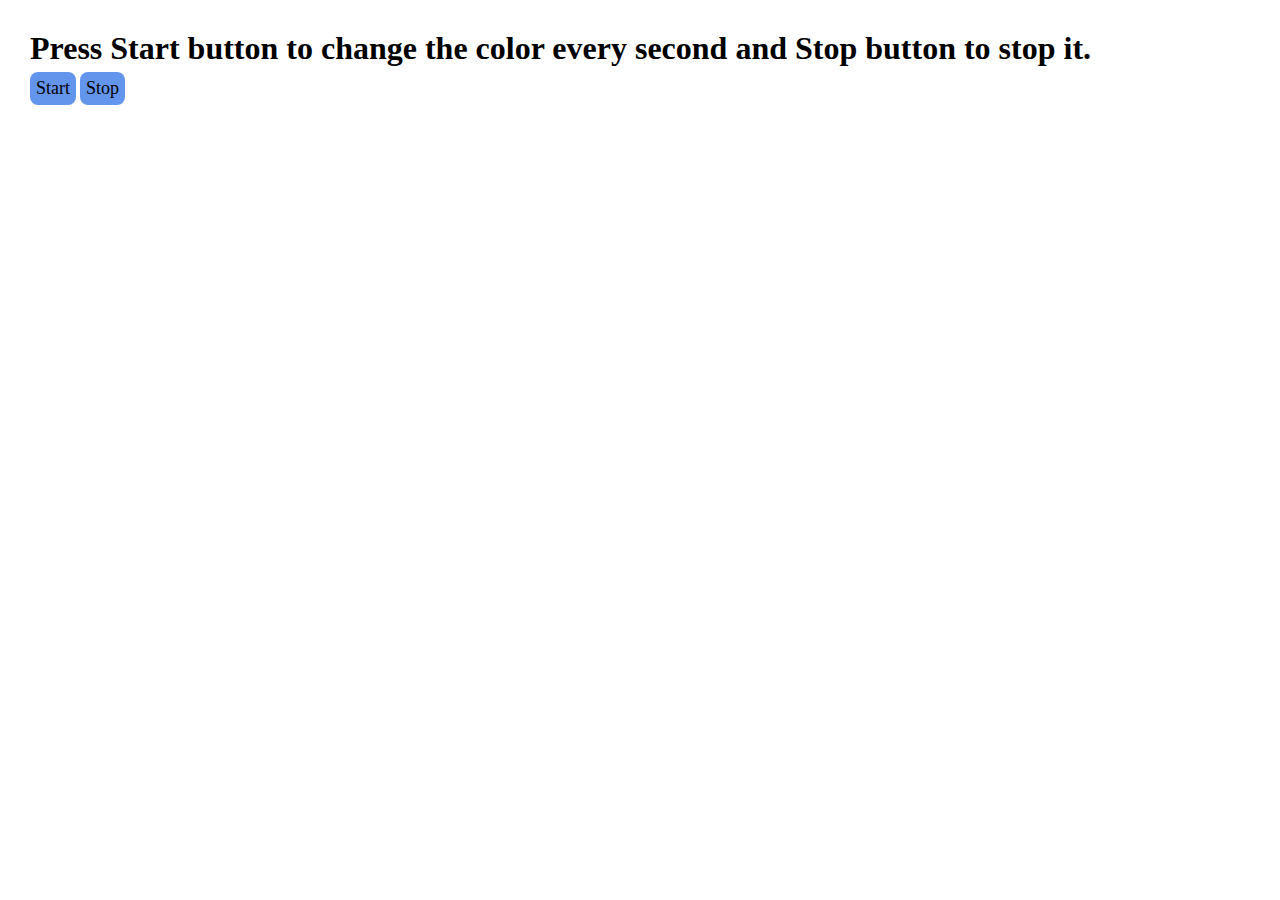
<file: Async/Project1/index.html>
<!DOCTYPE html>
<html lang="en">
<head>
    <meta charset="UTF-8">
    <meta name="viewport" content="width=device-width, initial-scale=1.0">
    <link rel="stylesheet" href="./style.css">
    <title>Document</title>
</head>
<body>
    <h1>Press Start button to change the color every second and Stop button to stop it.</h1>
    <button id="start">Start</button>
    <button id="stop">Stop</button>
    <script src="./script.js"></script>
</body>
</html>
</file>
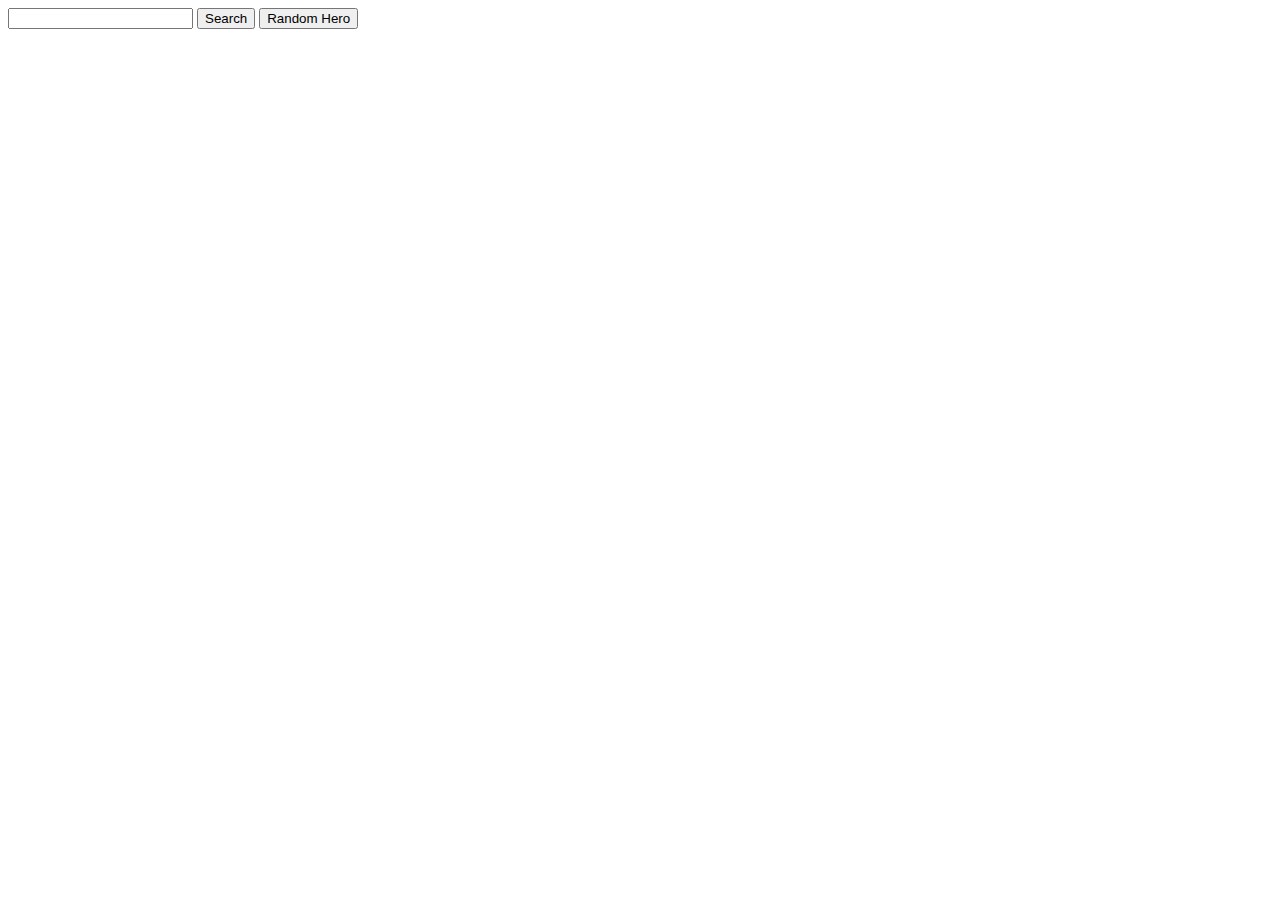
<file: Async/Project2/index.html>
<!DOCTYPE html>
<html lang="en">
<head>
    <meta charset="UTF-8">
    <meta http-equiv="X-UA-Compatible" content="IE=edge">
    <meta name="viewport" content="width=device-width, initial-scale=1.0">
    <title>Document</title>
</head>
<body>
    <input type="text" id="searchHero">
    <button id="search">Search</button>
    <button id="randomHero">Random Hero</button>
    <div id="result">
    </div>
    <p id="heroName"></p>
    <script src="./script.js"></script>
</body>
</html>
</file>
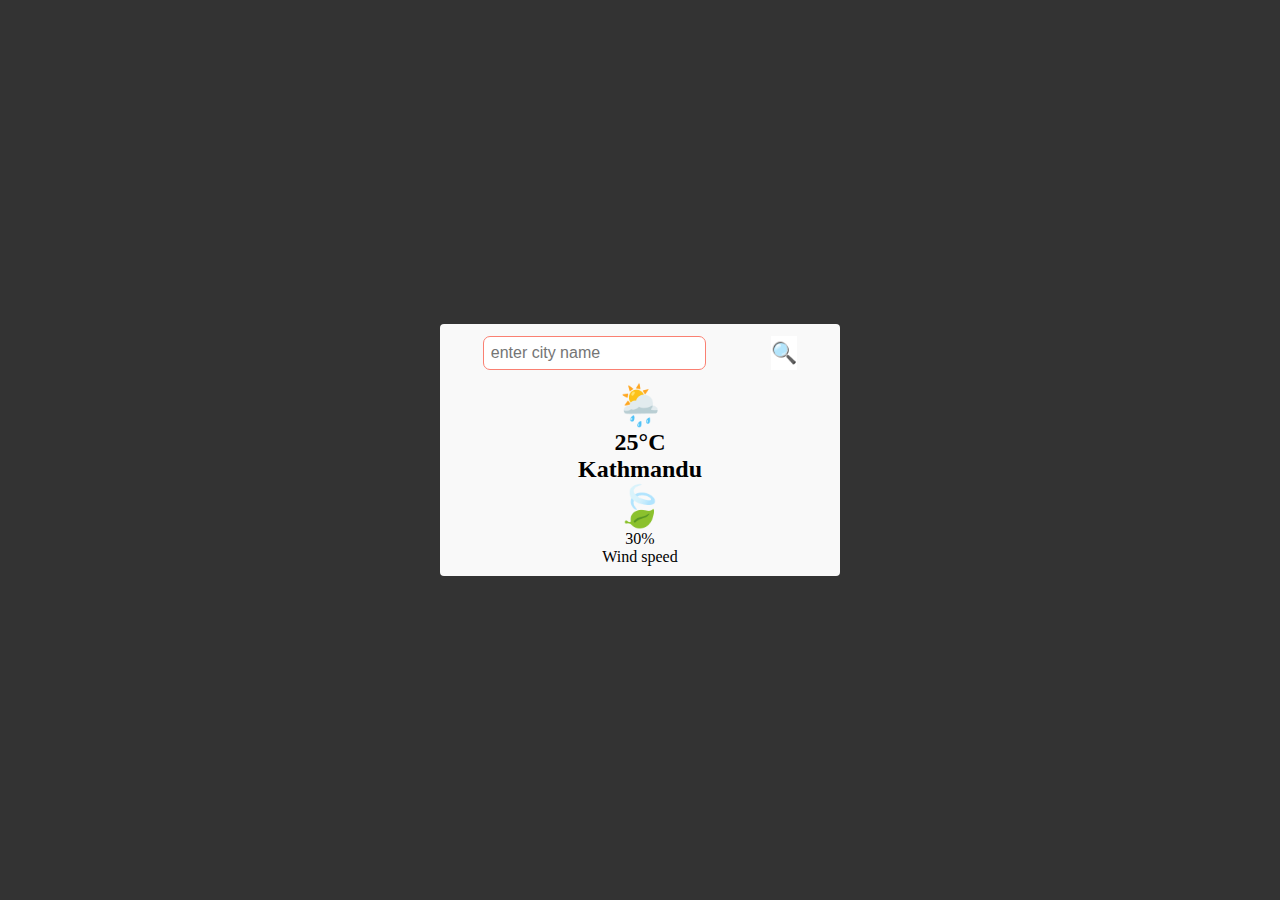
<file: Async/Weather/index.html>
<!DOCTYPE html>
<html lang="en">
<head>
    <meta charset="UTF-8">
    <meta name="viewport" content="width=device-width, initial-scale=1.0">
    <link rel="stylesheet" href="./style.css">
    <title>Document</title>
</head>
<body>
   <div class="card">
    <div class="search">
        <input type="text" placeholder="enter city name" class="text">
        <button class="searched">🔍</button>
    </div>
    <div class="error">
        <p>Invalid city name</p>
    </div>
    <div class="weather">
        <h3 class="weather-icon">🌦️</h3>
        <h2 class="temp">25°C</h2>
        <h2 class="city">Kathmandu</h2>
        <div class="details">
            <div class="col">
                <h3>🍃</h3>
                <div>
                    <p class="wind">30%</p>
                    <p>Wind speed</p>
                </div>
            </div>
        </div>
    </div>
   </div> 
   <script src="./script.js"></script>
</body>
</html>
</file>
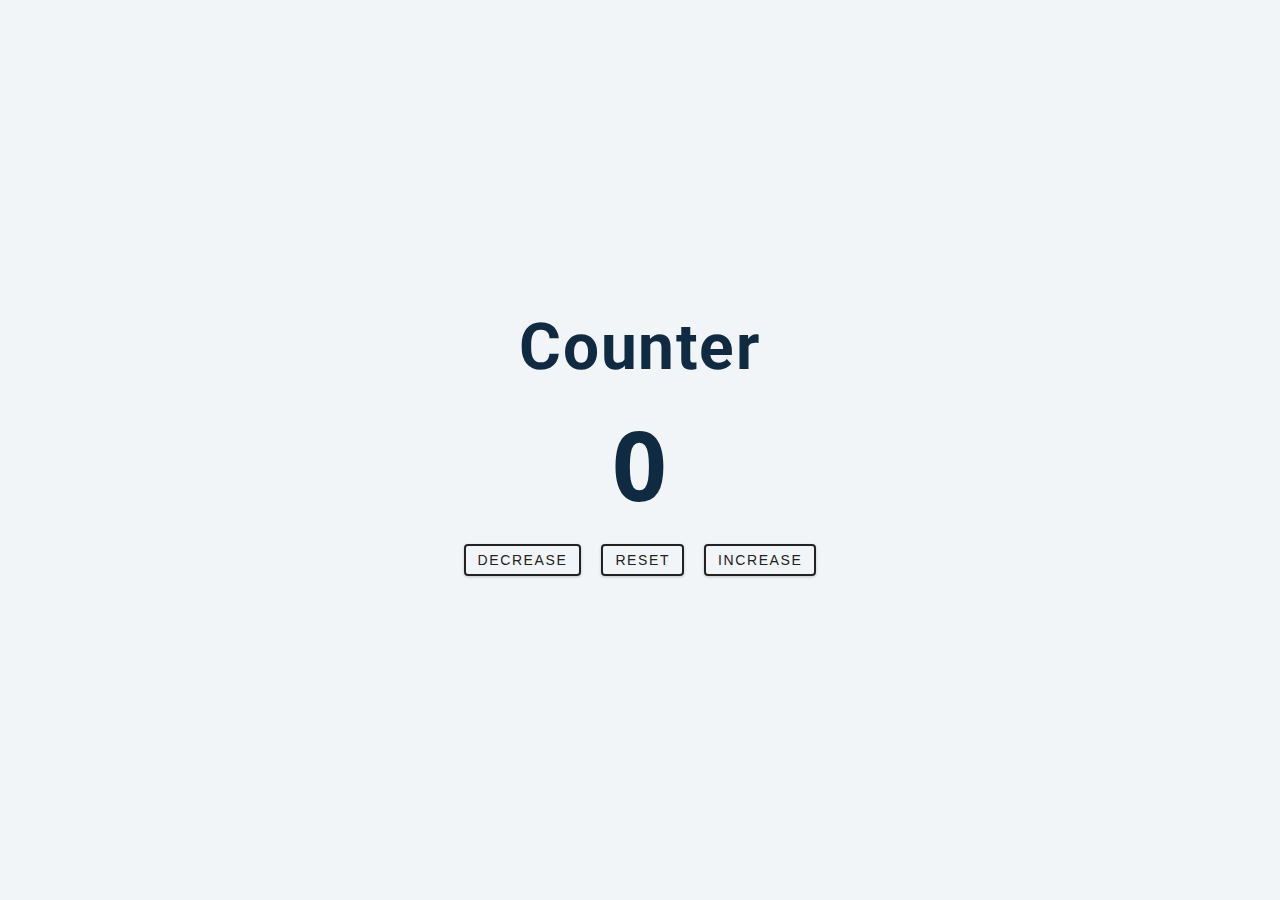
<file: DOM/Counter/index.html>
<!DOCTYPE html>
<html lang="en">
  <head>
    <meta charset="UTF-8" />
    <meta name="viewport" content="width=device-width, initial-scale=1.0" />
    <title>Counter</title>

    <!-- styles -->
    <link rel="stylesheet" href="styles.css" />
  </head>
  <body>
    <main>
      <div class="container">
        <h1>counter</h1>
        <span id="value">0</span>
        <div class="button-container">
          <button class="btn decrease">decrease</button>
          <button class="btn reset">reset</button>
          <button class="btn increase">increase</button>
        </div>
      </div>
    </main>
    <!-- javascript -->
    <script src="app.js"></script>
  </body>
</html>
</file>
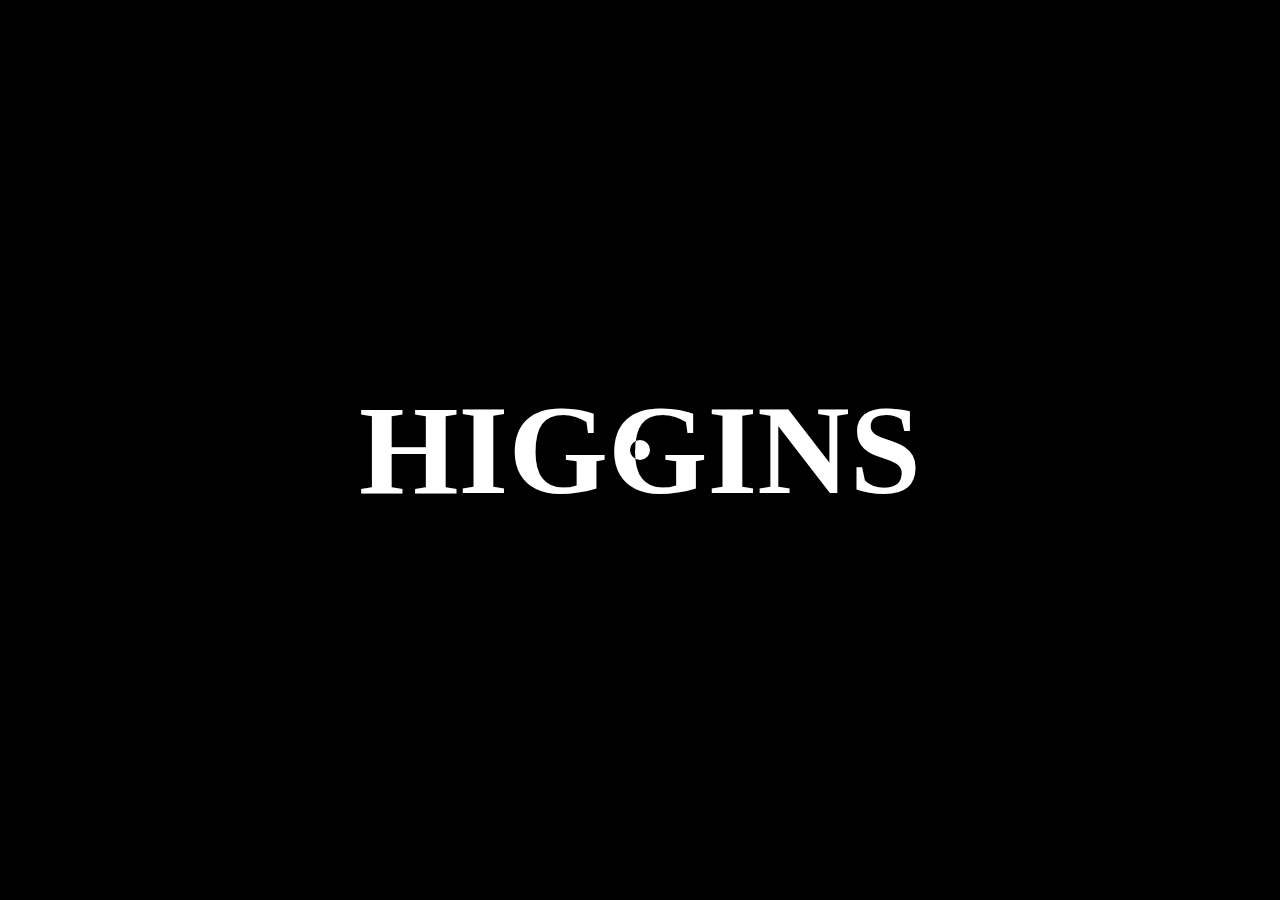
<file: DOM/Project3/index.html>
<!DOCTYPE html>
<html lang="en">
<head>
    <meta charset="UTF-8">
    <meta name="viewport" content="width=device-width, initial-scale=1.0">
    <link rel="stylesheet" href="./style.css">
    <title>Document</title>
</head>
<body>
    <div id="main">
        <div class="cursor"></div>
        <h1>HIGGINS</h1>
    </div>
    <script src="./script.js"></script>
</body>
</html>
</file>
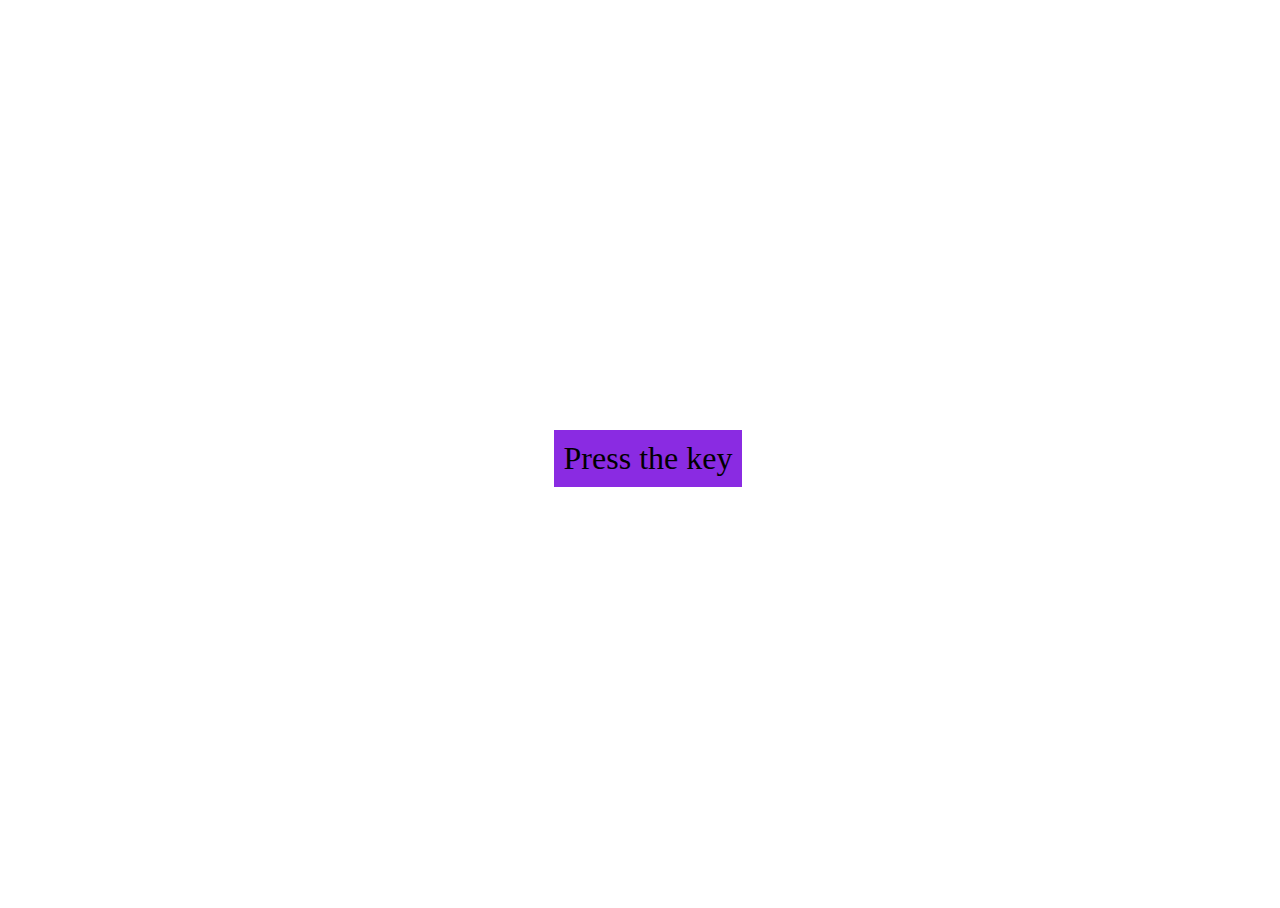
<file: DOM/Project6/index.html>
<!DOCTYPE html>
<html lang="en">
<head>
    <meta charset="UTF-8">
    <meta name="viewport" content="width=device-width, initial-scale=1.0">
    <link rel="stylesheet" href="./style.css">
    <title>Document</title>
</head>
<body>
    <div class="container">
        <div id="insert">
            <div class="key">Press the key</div>
        </div>
    </div>
    <script src="./script.js"></script>
</body>
</html>
</file>
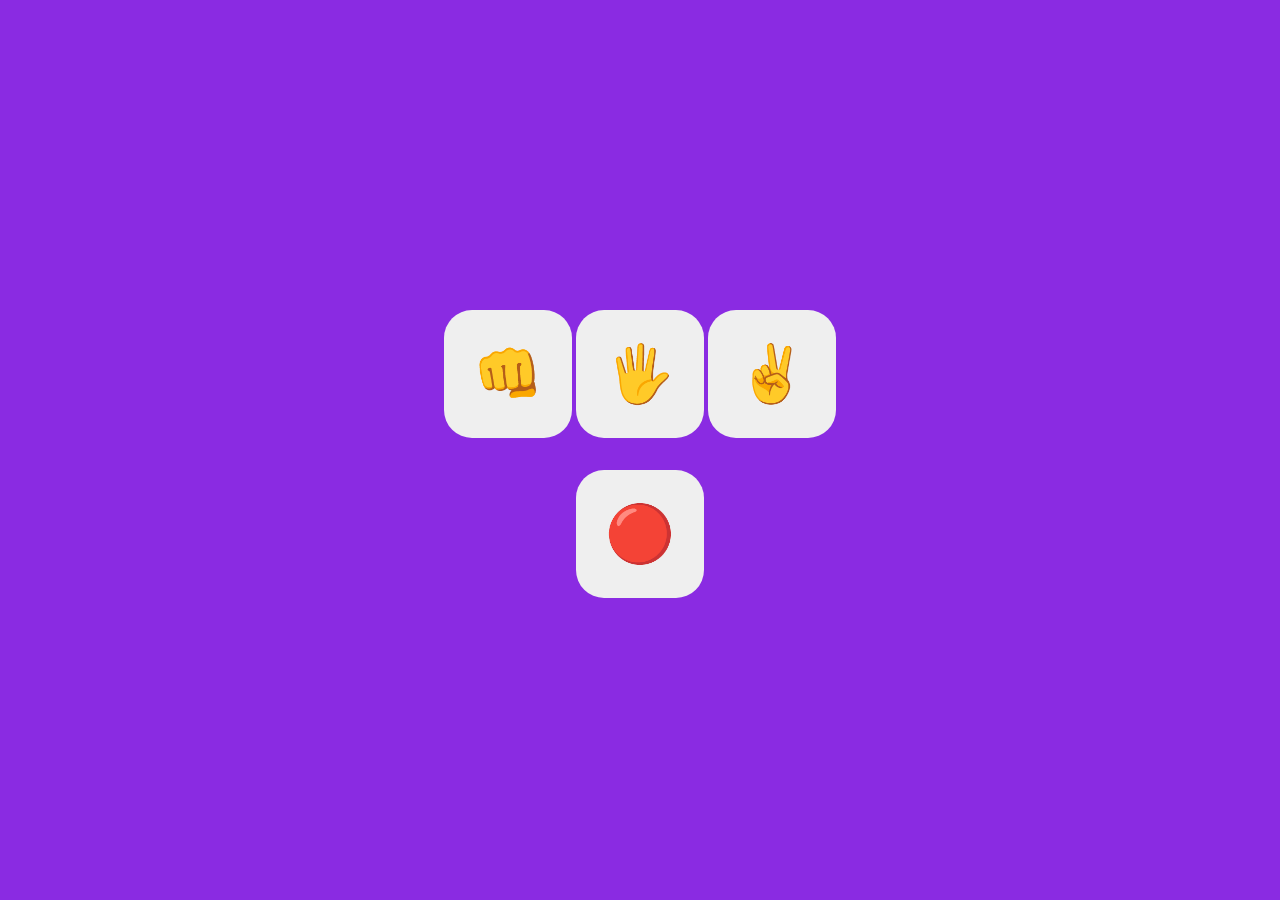
<file: DOM/RockPaperScissor/index.html>
<!DOCTYPE html>
<html lang="en">
  <head>
    <meta charset="UTF-8" />
    <meta name="viewport" content="width=device-width, initial-scale=1.0" />
    <link rel="stylesheet" href="./style.css" />
    <title>Document</title>
  </head>
  <body>
      <div class="container">
        <div id="result"></div>
        <div class="main-boxes">
            <button class="boxes" value="rock">👊</button>
            <button class="boxes" value="paper">🖐️</button>
            <button class="boxes" value="scissor">✌️</button>
        </div>
        <div class="stopbox">
            <button class="end">🔴</button>
        </div>
    </div>
    <script src="./script.js"></script>
  </body>
</html>
</file>
<file: Async/Project1/style.css>
*{
    margin: 0;
    padding: 0;
    box-sizing: border-box;
    font-family:'Gill Sans';
}

body{
    margin: 30px;
    /* background-color: cadetblue; */
}

button{
    padding: 6px;
    margin: 5px 0;
    border-radius: 8px;
    border: none;
    background-color: cornflowerblue;
    font-size: 18px;
    cursor: pointer;
}
</file>
<file: Async/Weather/style.css>
*{
    margin: 0;
    padding: 0;
    box-sizing: border-box;
}

html,body{
    width: 100%;
    height: 100%;
}

body{
    display: flex;
    align-items: center;
    justify-content: center;
    background-color: #333;
}

.card{
    width: 400px;
    padding: 5px;
    border-radius: 4px;
    background-color: #f9f9f9;
}

.search{
    padding: 7px 5px;
    display: flex;
    justify-content: space-around;
    /* border-radius: 5px; */
}

.searched{
    font-size: 21px;
    border: none;
    background-color: white;
    cursor: pointer;
}

.text{
    padding: 7px;
    border: 1px solid salmon;
    border-radius: 7px;
    font-size: 16px;
}

h3{
    font-size: 40px;
}

.weather{
    text-align: center;
    margin: 5px 0;
    /* display: none; */
}

.error{
    display: none;
}
</file>
<file: DOM/Counter/styles.css>
/*
=============== 
Fonts
===============
*/
@import url("https://fonts.googleapis.com/css?family=Open+Sans|Roboto:400,700&display=swap");

/*
=============== 
Variables
===============
*/

:root {
  /* dark shades of primary color*/
  --clr-primary-1: hsl(205, 86%, 17%);
  --clr-primary-2: hsl(205, 77%, 27%);
  --clr-primary-3: hsl(205, 72%, 37%);
  --clr-primary-4: hsl(205, 63%, 48%);
  /* primary/main color */
  --clr-primary-5: hsl(205, 78%, 60%);
  /* lighter shades of primary color */
  --clr-primary-6: hsl(205, 89%, 70%);
  --clr-primary-7: hsl(205, 90%, 76%);
  --clr-primary-8: hsl(205, 86%, 81%);
  --clr-primary-9: hsl(205, 90%, 88%);
  --clr-primary-10: hsl(205, 100%, 96%);
  /* darkest grey - used for headings */
  --clr-grey-1: hsl(209, 61%, 16%);
  --clr-grey-2: hsl(211, 39%, 23%);
  --clr-grey-3: hsl(209, 34%, 30%);
  --clr-grey-4: hsl(209, 28%, 39%);
  /* grey used for paragraphs */
  --clr-grey-5: hsl(210, 22%, 49%);
  --clr-grey-6: hsl(209, 23%, 60%);
  --clr-grey-7: hsl(211, 27%, 70%);
  --clr-grey-8: hsl(210, 31%, 80%);
  --clr-grey-9: hsl(212, 33%, 89%);
  --clr-grey-10: hsl(210, 36%, 96%);
  --clr-white: #fff;
  --clr-red-dark: hsl(360, 67%, 44%);
  --clr-red-light: hsl(360, 71%, 66%);
  --clr-green-dark: hsl(125, 67%, 44%);
  --clr-green-light: hsl(125, 71%, 66%);
  --clr-black: #222;
  --ff-primary: "Roboto", sans-serif;
  --ff-secondary: "Open Sans", sans-serif;
  --transition: all 0.3s linear;
  --spacing: 0.1rem;
  --radius: 0.25rem;
  --light-shadow: 0 5px 15px rgba(0, 0, 0, 0.1);
  --dark-shadow: 0 5px 15px rgba(0, 0, 0, 0.2);
  --max-width: 1170px;
  --fixed-width: 620px;
}
/*
=============== 
Global Styles
===============
*/

*,
::after,
::before {
  margin: 0;
  padding: 0;
  box-sizing: border-box;
}
body {
  font-family: var(--ff-secondary);
  background: var(--clr-grey-10);
  color: var(--clr-grey-1);
  line-height: 1.5;
  font-size: 0.875rem;
}
ul {
  list-style-type: none;
}
a {
  text-decoration: none;
}
h1,
h2,
h3,
h4 {
  letter-spacing: var(--spacing);
  text-transform: capitalize;
  line-height: 1.25;
  margin-bottom: 0.75rem;
  font-family: var(--ff-primary);
}
h1 {
  font-size: 3rem;
}
h2 {
  font-size: 2rem;
}
h3 {
  font-size: 1.25rem;
}
h4 {
  font-size: 0.875rem;
}
p {
  margin-bottom: 1.25rem;
  color: var(--clr-grey-5);
}
@media screen and (min-width: 800px) {
  h1 {
    font-size: 4rem;
  }
  h2 {
    font-size: 2.5rem;
  }
  h3 {
    font-size: 1.75rem;
  }
  h4 {
    font-size: 1rem;
  }
  body {
    font-size: 1rem;
  }
  h1,
  h2,
  h3,
  h4 {
    line-height: 1;
  }
}
/*  global classes */

/* section */
.section {
  padding: 5rem 0;
}

.section-center {
  width: 90vw;
  margin: 0 auto;
  max-width: 1170px;
}
@media screen and (min-width: 992px) {
  .section-center {
    width: 95vw;
  }
}
main {
  min-height: 100vh;
  display: grid;
  place-items: center;
}

/*
=============== 
Counter
===============
*/

main {
  min-height: 100vh;
  display: grid;
  place-items: center;
}
.container {
  text-align: center;
}
#value {
  font-size: 6rem;
  font-weight: bold;
}
.btn {
  text-transform: uppercase;
  background: transparent;
  color: var(--clr-black);
  padding: 0.375rem 0.75rem;
  letter-spacing: var(--spacing);
  display: inline-block;
  transition: var(--transition);
  font-size: 0.875rem;
  border: 2px solid var(--clr-black);
  cursor: pointer;
  box-shadow: 0 1px 3px rgba(0, 0, 0, 0.2);
  border-radius: var(--radius);
  margin: 0.5rem;
}
.btn:hover {
  color: var(--clr-white);
  background: var(--clr-black);
}
</file>
<file: DOM/Project3/style.css>
*{
    margin: 0;
    padding: 0;
    box-sizing: border-box;
    color: #fff;
}

html,body{
    height: 100%;
    width: 100%;
    font-size: 16px;
}

#main{
    height: 100%;
    width: 100%;
    background-color: rgb(0,0,0);
    display: flex;
    align-items: center;
    justify-content: center;

}

.cursor{
    height: 20px;
    width: 20px;
    background-color: white;
    border-radius: 50%;
    position: absolute;
    transition: all linear 0.3s;
    mix-blend-mode: difference;
}

h1{
    font-size: 10vw;
    font-weight: 900;
}
</file>
<file: DOM/Project6/style.css>
html,body{
    width: 100%;
    height: 100%;
}

body{
    display: flex;
    align-items: center;
    justify-content: center;
}

.container{
    background-color: blueviolet;
    padding: 10px;
    font-size: 32px;
}

table{
    width: 100%;
}

table,tr,td{
    border: 1px solid black;
    border-collapse: collapse;
}
</file>
<file: DOM/RockPaperScissor/style.css>
*{
    margin: 0;
    padding: 0;
    box-sizing: border-box;
}

html,body{
    height: 100%;
    width: 100%;
    font-size: 16px;
}

#result{
    font-size: 2.5rem;
    margin: 1em 0;
}

body{
    background-color: blueviolet;
    display: flex;
    justify-content: center;
    align-items: center;
}

button,.end{
    width: 10vw;
    height: 10vw;
    object-fit: cover;
    font-size: 3.5em;
    border-radius:0.5em;
    cursor: pointer;
    border: none;
}

.stopbox{
    margin: 2em 1em;
    /* justify-content: center; */
    /* align-content: center; */
    text-align: center;
}
</file>
